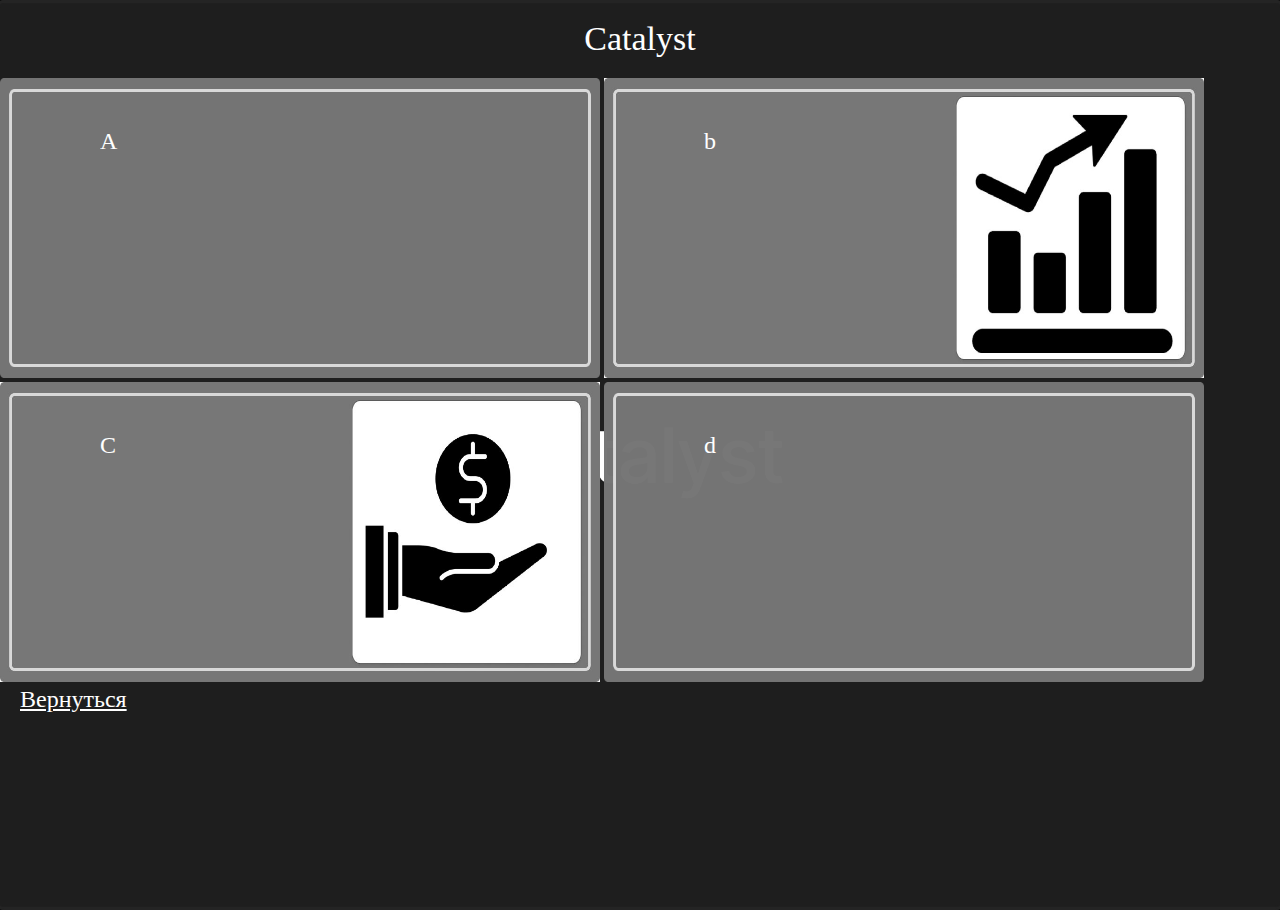
<file: in2.html>
<!DOCTYPE html>
<html lang="en">
<head>
    <meta charset="UTF-8">

</head>
<body>

</body>
</html>
<style>
    .custom-text {
      color: #FFFFFF; /* белый цвет */
      font-size: 34px; /* размер текста */
      text-align: center; /* выравнивание по центру */
      margin: 10px; /* внешние отступы */
      padding: 10px; /* внутренние отступы */
    }
</style>
<p class="custom-text">Catalyst</p>
<style>
    .image-container {
      position: relative; /* Контейнер для позиционирования текста */
      display: inline-block; /* Чтобы контейнер занимал только место изображения */
    }
    .moveable-image {
      width: 600px; /* Ширина изображения */
      height: 300px; /* Высота изображения */
    }
    .overlay3-text {
      position: absolute; /* Абсолютное позиционирование текста */
      overflow: hidden; /* Скрывает текст, выходящий за пределы блока */
      white-space: normal;
      top: 50px; /* Отступ сверху */
      left: 100px; /* Отступ слева */
      width: 40%; /* Ширина текстового блока — половина изображения */
      height: 100%;
      color: white; /* Цвет текста */
      font-size: 24px; /* Размер текста */
    }
</style>

<div class="image-container">
    <img class="moveable-image" src="361.png" alt="Фотография">
    <div class="overlay3-text">A</div>
</div>

<style>
    .image-container {
      position: relative; /* для позиционирования текста */
      display: inline-block; /* Чтобы  занимал только место изображения */
    }
    .moveable1-image {
      width: 600px; /* Ширина изображения */
      height: 300px; /* Высота изображения */
    }
    .overlay2-text {
      position: absolute; /* Абсолютное позиционирование текста */
      top: 50px; /* Отступ сверху */
      left: 100px; /* Отступ слева */
      width: 40%; /* Ширина текстового блока — половина изображения */
      height: 100%;
      color: white; /* Цвет текста */
      font-size: 24px; /* Размер текста */
    }
</style>
<div class="image-container">
    <img class="moveable1-image" src="graf8b.jpg" alt="Фотография">
    <div class="overlay2-text">b </div>
</div>

<style>
    .image-container {
      position: relative; /* Контейнер для позиционирования текста */
      display: inline-block; /* Чтобы контейнер занимал только место изображения */
    }
    .moveable2-image {
      width: 600px; /* Ширина изображения */
      height: 300px; /* Высота изображения */
    }
    .overlay1-text {
      position: absolute; /* Абсолютное позиционирование текста */
      top: 50px; /* Отступ сверху */
      left: 100px; /* Отступ слева */
      width: 40%; /* Ширина текстового блока — половина изображения */
      height: 100%;
      color: white; /* Цвет текста */
      font-size: 24px; /* Размер текста */
    }
</style>

<div class="image-container">
    <img class="moveable2-image" src="hend9.jpg" alt="Фотография">
    <div class="overlay1-text">C</div>
</div>

<style>
    .image-container {
      position: relative; /* Контейнер для позиционирования текста */
      display: inline-block; /* Чтобы контейнер занимал только место изображения */
    }
    .moveable-image {
      width: 600px; /* Ширина изображения */
      height: 300px; /* Высота изображения */
    }
    .overlay3-text {
      position: absolute; /* Абсолютное позиционирование текста */
      overflow: hidden; /* Скрывает текст, выходящий за пределы блока */
      white-space: normal;
      top: 50px; /* Отступ сверху */
      left: 100px; /* Отступ слева */
      width: 40%; /* Ширина текстового блока — половина изображения */
      height: 100%;
      color: white; /* Цвет текста */
      font-size: 24px; /* Размер текста */
    }
</style>

<div class="image-container">
    <img class="moveable-image" src="361.png" alt="Фотография">
    <div class="overlay3-text">d</div>
</div>

    <meta charset="UTF-8">
    <meta name="viewport" content="width=device-width, initial-scale=1.0">
    <title>Фон страницы</title>
    <style>
        body {
          background-image: url('catalyst.jpg'); /*фотка моя  */
          background-size: cover; /*  изображение на весь экран */
          background-position: center; /* Ценр */
          height: 100vh; /* Высота на весь экран */
          margin: 0; /* Убирает отступы по умолчанию */
        }
    </style>

    <style>
        .custom1-text {
          color: #FFFFFF; /* белый цвет */
          font-size: 24px; /* Размер текста */
          text-align: center; /* Выравнивание по центру */
          margin: 10px; /* Внешние отступы */
          padding: 10px; /* Внутренние отступы */
        }
    </style>
    <a class="custom1-text" href="index.html">Вернуться</a>
</head>
</file>
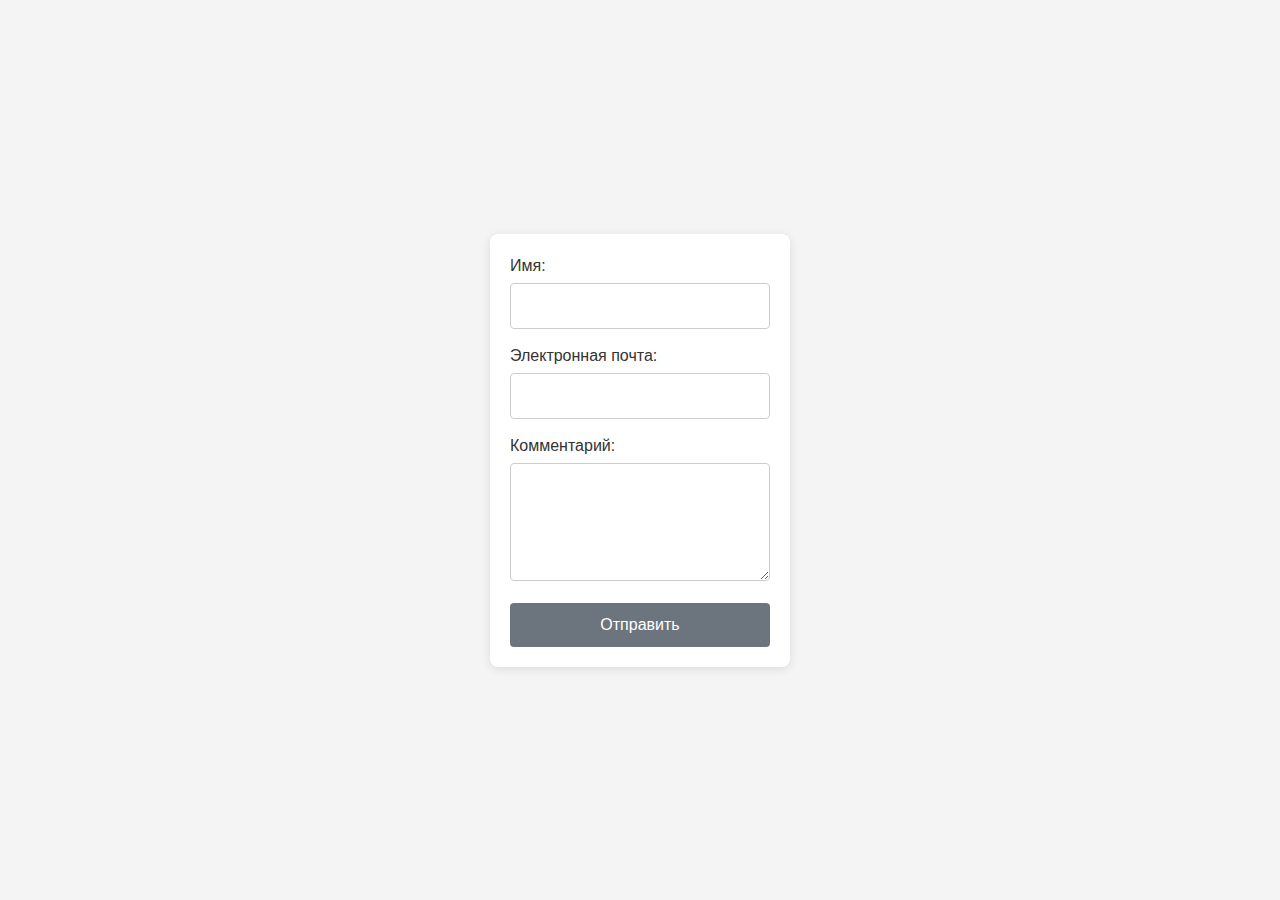
<file: indexRergist.html>
<!DOCTYPE html>
<html lang="en">
<head>
  <meta charset="UTF-8">
  <meta name="viewport" content="width=device-width, initial-scale=1.0">
  <link href="https://cdn.jsdelivr.net/npm/bootstrap@5.3.0/dist/css/bootstrap.min.css" rel="stylesheet">

  <title>Обратная связь</title>
  <style>
    body {
        font-family: Arial, sans-serif;
        background-color: #f4f4f4;
        display: flex;
        justify-content: center;
        align-items: center;
        height: 100vh;
        margin: 0;
    }
    form {
        background-color: #ffffff;
        padding: 20px;
        border-radius: 8px;
        box-shadow: 0 2px 10px rgba(0, 0, 0, 0.1);
        width: 300px;
    }
    label {
        margin-bottom: 5px;
        color: #333333;
    }
    input, textarea {
        margin-bottom: 15px;
        padding: 10px;
        border: 1px solid #cccccc;
        border-radius: 4px;
        width: 100%;
        box-sizing: border-box; 
    }
    button {
        padding: 10px;
        background-color: #6c757d; 
        color: white;
        border: none;
        border-radius: 4px;
        cursor: pointer;
        width: 100%;
    }
    button:hover {
        background-color: #5a6268; 
    }
    .feedback {
        color: red; 
        font-size: 12px;
        display: none; 
    }
  </style>
</head>
<body>


<form id="feedbackForm">
  <label for="name">Имя:</label>
  <span class="feedback" id="nameFeedback"></span>
  <input type="text" id="name" name="name" required>

  <label for="email">Электронная почта:</label>
  <input type="email" id="email" name="email" required>

  <label for="comment">Комментарий:</label>
  <textarea id="comment" name="comment" rows="4" required></textarea>

  <button type="submit">Отправить</button>
</form>

<script>
  document.getElementById('feedbackForm').addEventListener('submit', function(event) {
      event.preventDefault(); 

      const name = document.getElementById('name').value.trim();
      const email = document.getElementById('email').value.trim();
      const nameFeedback = document.getElementById('nameFeedback');

      
      if (name === '') {
          nameFeedback.textContent = 'Имя не может быть пустым.';
          nameFeedback.style.display = 'block'; 
          return;
      } else {
          nameFeedback.textContent = ''; 
          nameFeedback.style.display = 'none'; 
      }

      // '@'
      if (!email.includes('@')) {
          alert('Пожалуйста, введите корректный адрес электронной почты.');
          return;
      }

      
      alert(`Спасибо, ${name}! Ваше сообщение отправлено.`);
      this.reset();
  });
</script>
<script src="https://cdn.jsdelivr.net/npm/bootstrap@5.3.0/dist/js/bootstrap.bundle.min.js"></script>


</body>
</html>
</file>
